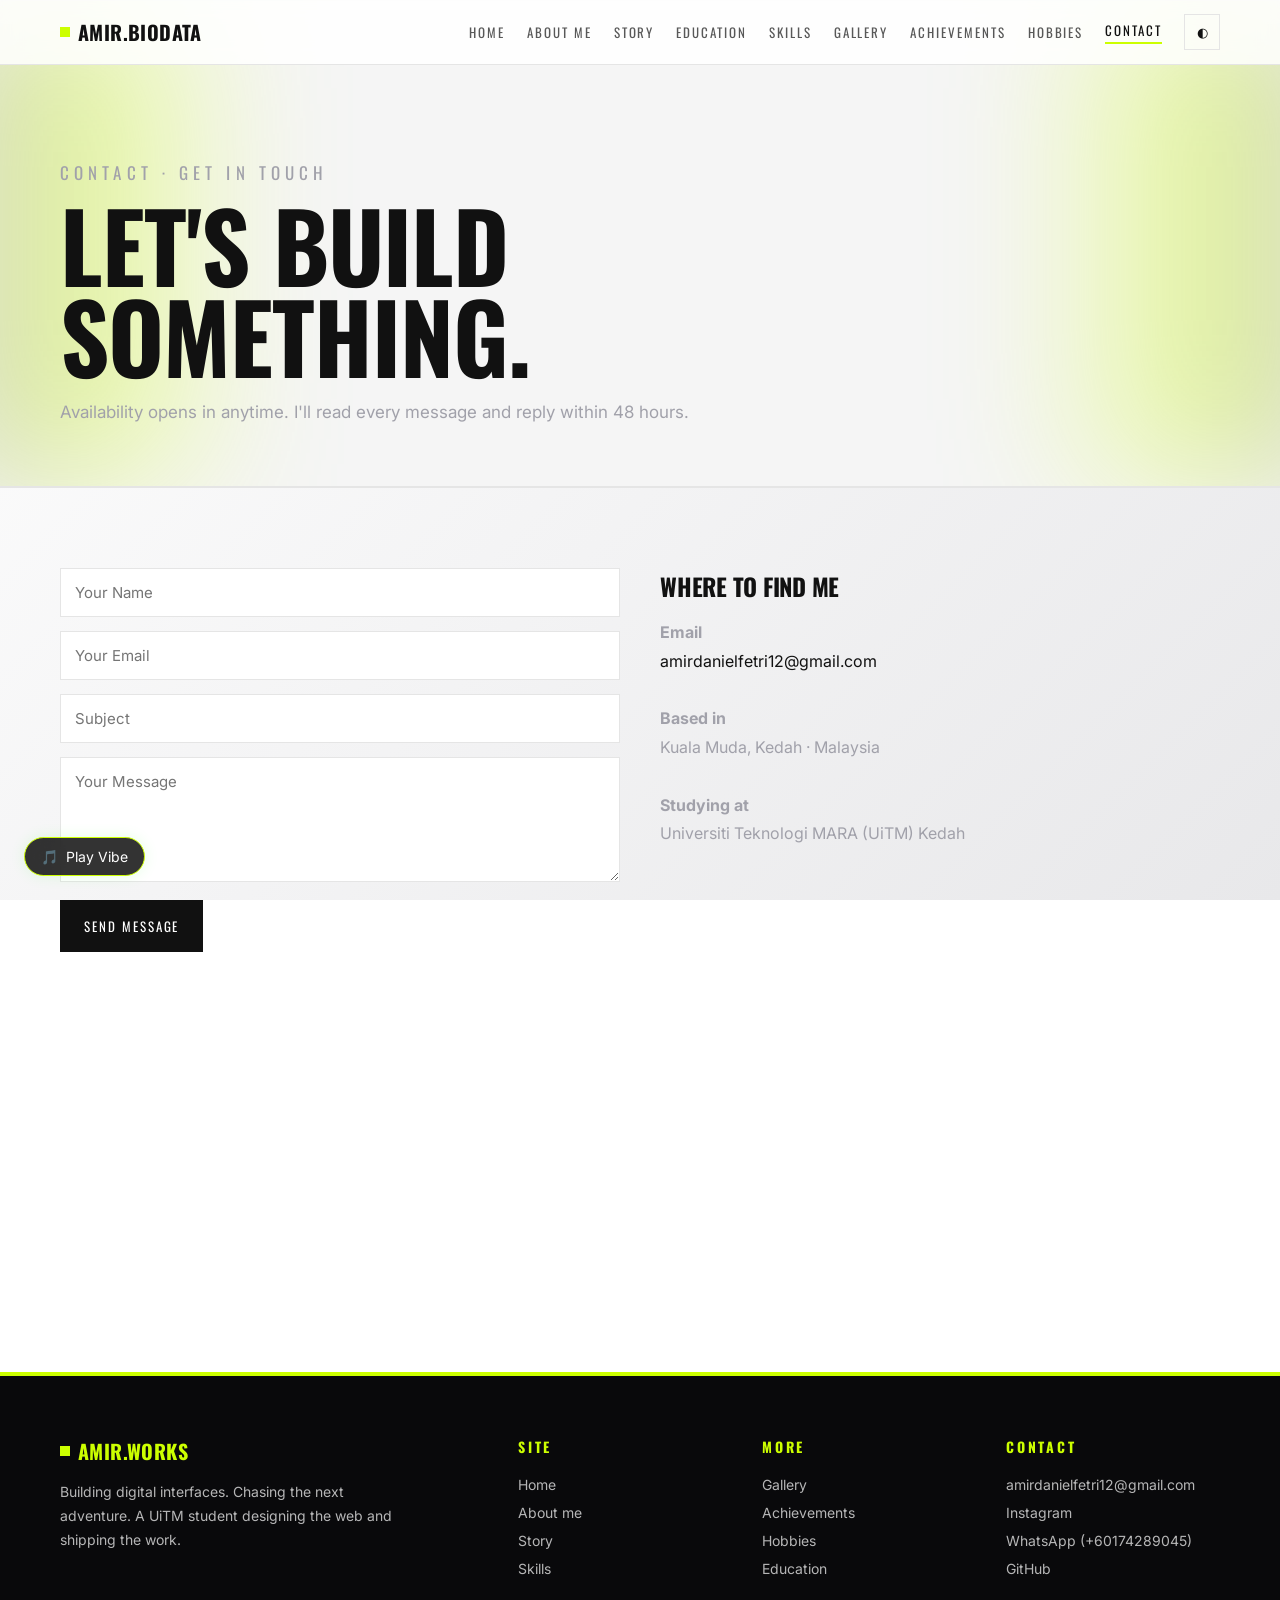
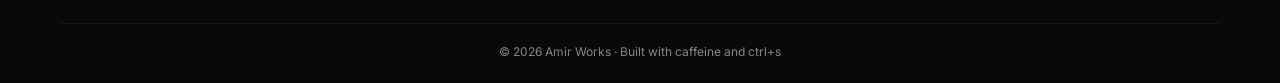
<file: contact.html>
<!doctype html>
<html lang="en">
<head>
<meta charset="utf-8">
<meta name="viewport" content="width=device-width,initial-scale=1">
<title>Contact — Amir Works</title>
<meta name="description" content="Get in touch about freelance, collaborations, or a cup of kopi.">
<meta property="og:title" content="Contact — Amir Works">
<meta property="og:description" content="Get in touch about freelance, collaborations, or a cup of kopi.">
<link rel="preconnect" href="https://fonts.googleapis.com">
<link rel="preconnect" href="https://fonts.gstatic.com" crossorigin>
<link rel="stylesheet" href="https://fonts.googleapis.com/css2?family=Oswald:wght@400;500;600;700&family=Inter:wght@400;500;600;700&display=swap">
<link rel="stylesheet" href="styles.css">
</head>
<body>

<header class="nav">
  <div class="nav-inner">
    <a href="index.html" class="brand"><span class="dot"></span>Amir.Biodata</a>
    <nav class="nav-links">
      <a href="index.html">Home</a>
      <a href="about me.html">About me</a>
      <a href="story.html">Story</a>
      <a href="education.html">Education</a>
      <a href="skills.html">Skills</a>
      <a href="gallery.html">Gallery</a>
      <a href="achievements.html">Achievements</a>
      <a href="hobbies.html">Hobbies</a>
      <a href="contact.html">Contact</a>
      <button class="icon-btn" onclick="toggleTheme()" aria-label="Theme">◐</button>
    </nav>
    <button class="icon-btn hamburger" aria-label="Menu">≡</button>
  </div>
</header>


<section class="page-hero">
  <div class="container reveal">
    <p class="eyebrow">Contact · Get in touch</p>
    <h1>Let's build<br>something.</h1>
    <p>Availability opens in anytime. I'll read every message and reply within 48 hours.</p>
  </div>
</section>
<section>
  <div class="container contact-grid">
    <form class="form reveal" action="https://formsubmit.co/amirdanielfetri12@gmail.com" method="POST">
      <input type="text" name="_honey" style="display:none">
  <input type="hidden" name="_captcha" value="false">
  <input type="text" name="name" placeholder="Your Name" required>
  <input type="email" name="email" placeholder="Your Email" required>
  <input type="text" name="_subject" placeholder="Subject" required>
  <textarea name="message" rows="5" placeholder="Your Message" required></textarea>
  <button type="submit" class="btn">Send Message</button>
      <p class="form-msg" style="margin-top:14px;font-family:'Oswald';font-size:13px;letter-spacing:.15em;text-transform:uppercase"></p>
    </form>
    <div class="reveal">
      <h3 style="font-size:24px;margin-bottom:14px">Where to find me</h3>
      <p style="color:var(--muted);line-height:1.8">
        <b>Email</b><br><a href="mailto:amirdanielfetri12@gmail.com" style="color:var(--fg)">amirdanielfetri12@gmail.com</a><br><br>
        <b>Based in</b><br>Kuala Muda, Kedah · Malaysia<br><br>
        <b>Studying at</b><br>Universiti Teknologi MARA (UiTM) Kedah<br>
      </p>
      <iframe class="map" style="width:100%;border:0;margin-top:20px" loading="lazy" src="https://maps.google.com/maps?q=UiTM%20Kedah%20Kampus%20Merbok&t=&z=15&ie=UTF8&iwloc=&output=embed"></iframe>
    </div>
  </div>
</section>

<footer>
  <div class="container">
    <div class="foot-grid">
      <div>
        <div class="brand" style="color:var(--accent)"><span class="dot"></span>Amir.Works</div>
        <p style="margin-top:14px;opacity:.7;max-width:340px;font-size:14px;line-height:1.7">Building digital interfaces. Chasing the next adventure. A UiTM student designing the web and shipping the work.</p>
      </div>
      <div>
        <h4>Site</h4>
        <a href="index.html">Home</a><br><a href="about me.html">About me</a><br><a href="story.html">Story</a><br><a href="skills.html">Skills</a>
      </div>
      <div>
        <h4>More</h4>
        <a href="gallery.html">Gallery</a><br><a href="achievements.html">Achievements</a><br><a href="hobbies.html">Hobbies</a><br><a href="education.html">Education</a>
      </div>
      <div>
        <h4>Contact</h4>
        <a href="mailto:amirdanielfetri12@gmail.com">amirdanielfetri12@gmail.com</a><br><a href="https://www.instagram.com/_444amdn?igsh=MTB3enhwcjFvMWdm">Instagram</a><br><a href="https://wa.me/60174289045" target="_blank">WhatsApp (+60174289045)</a><br><a href="https://github.com/xdgamerzx1234-create">GitHub</a>
      </div>
    </div>
    <div class="copy">© 2026 Amir Works · Built with caffeine and ctrl+s</div>
  </div>
</footer>
<button class="totop" aria-label="Top">↑</button>
<div class="lightbox"><button class="close">×</button><img alt=""></div>
<script src="script.js"></script>

<audio id="bg-music" loop>
  <source src="C:\Users\amird\OneDrive\ドキュメント\amir love v 3\amir-works\Picture\Dagored - Sharp Stones (freetouse.com).mp3" type="audio/mp3">
</audio>

<button id="music-toggle" class="music-btn">
  <span id="music-icon">🎵</span> <span id="music-text">Play Vibe</span>
</button>

<script src="music.js"></script>

</body></html>
</file>
<file: styles.css>
/* Amir Works — High-Vis / Cyber */
:root{
  --bg:#ffffff; --fg:#111111; --muted:#a1a1aa; --border:#e5e5e5;
  --card:#ffffff; --secondary:#f5f5f5; --accent:#ccff00; --accent-fg:#111111;
  --primary:#09090b; --primary-fg:#ffffff;
}
html.dark{
  --bg:#09090b; --fg:#f5f5f5; --muted:#a1a1aa; --border:#1f1f22;
  --card:#111114; --secondary:#15151a; --accent:#ccff00; --accent-fg:#09090b;
  --primary:#ccff00; --primary-fg:#09090b;
}
*{box-sizing:border-box;margin:0;padding:0}
html,body{background:var(--bg);color:var(--fg);font-family:'Inter',system-ui,sans-serif;-webkit-font-smoothing:antialiased;scroll-behavior:smooth}
img{max-width:100%;display:block}
a{color:inherit;text-decoration:none}
.font-display,h1,h2,h3,h4,h5,h6{font-family:'Oswald','Space Grotesk',system-ui,sans-serif;letter-spacing:-0.01em;text-transform:uppercase}
.container{max-width:1200px;margin:0 auto;padding:0 20px}

/* NAV */
.nav{position:fixed;top:0;left:0;right:0;z-index:50;background:color-mix(in srgb,var(--bg) 85%,transparent);backdrop-filter:blur(10px);border-bottom:1px solid var(--border)}
.nav-inner{display:flex;align-items:center;justify-content:space-between;height:64px;max-width:1200px;margin:0 auto;padding:0 20px}
.brand{font-family:'Oswald';font-weight:700;font-size:20px;letter-spacing:0.02em;text-transform:uppercase;display:flex;align-items:center;gap:8px}
.brand .dot{width:10px;height:10px;background:var(--accent);display:inline-block}
.nav-links{display:flex;gap:22px;align-items:center}
.nav-links a{font-family:'Oswald';font-size:13px;letter-spacing:.15em;text-transform:uppercase;opacity:.7;transition:opacity .2s}
.nav-links a:hover,.nav-links a.active{opacity:1;color:var(--fg)}
.nav-links a.active{border-bottom:2px solid var(--accent);padding-bottom:2px}
.icon-btn{height:36px;width:36px;display:inline-flex;align-items:center;justify-content:center;border:1px solid var(--border);background:transparent;color:var(--fg);cursor:pointer;transition:.2s}
.icon-btn:hover{background:var(--fg);color:var(--bg)}
.hamburger{display:none}
@media (max-width:880px){
  .nav-links{display:none;position:absolute;top:64px;left:0;right:0;background:var(--bg);flex-direction:column;align-items:flex-start;padding:20px;border-bottom:1px solid var(--border)}
  .nav-links.open{display:flex}
  .hamburger{display:inline-flex}
}

/* HERO */
.hero{padding:120px 0 60px;position:relative;overflow:hidden}
.hero-split{display:grid;grid-template-columns:1.2fr 1fr;gap:40px;align-items:center}
@media (max-width:880px){.hero-split{grid-template-columns:1fr}}
.eyebrow{font-family:'Oswald';font-size:11px;letter-spacing:.3em;text-transform:uppercase;color:var(--muted)}
.title-xl{font-size:clamp(48px,9vw,128px);line-height:.92;font-weight:700;margin-top:14px}
.title-xl .vot{color:var(--accent);background:var(--primary);padding:0 .08em;display:inline-block}
.subtitle{margin-top:24px;color:var(--muted);max-width:560px;font-size:17px;line-height:1.6}
.cta-row{margin-top:28px;display:flex;gap:12px;flex-wrap:wrap}
.btn{display:inline-flex;align-items:center;gap:8px;padding:14px 22px;font-family:'Oswald';letter-spacing:.15em;text-transform:uppercase;font-size:13px;border:2px solid var(--fg);background:var(--fg);color:var(--bg);cursor:pointer;transition:.2s}
.btn:hover{background:var(--accent);border-color:var(--accent);color:var(--accent-fg)}
.btn.ghost{background:transparent;color:var(--fg)}
.btn.ghost:hover{background:var(--fg);color:var(--bg)}
.hero-card{position:relative;border:4px solid var(--fg);aspect-ratio:4/5;overflow:hidden;background:var(--secondary)}
.hero-card img{height:100%;width:100%;object-fit:cover;filter:grayscale(.3) contrast(1.05)}
.hero-card .tag{position:absolute;left:-1px;bottom:24px;background:var(--accent);color:var(--accent-fg);padding:10px 16px;font-family:'Oswald';font-size:12px;letter-spacing:.25em}

/* SECTION */
section{padding:80px 0;border-top:1px solid var(--border)}
.section-head{margin-bottom:48px}
.section-head h2{font-size:clamp(32px,5vw,56px);font-weight:700;margin-top:8px}

/* STATS */
.stats{display:grid;grid-template-columns:repeat(4,1fr);gap:1px;background:var(--border)}
@media (max-width:700px){.stats{grid-template-columns:repeat(2,1fr)}}
.stat{background:var(--bg);padding:30px 24px}
.stat .n{font-family:'Oswald';font-size:56px;font-weight:700;line-height:1}
.stat .l{font-family:'Oswald';font-size:11px;letter-spacing:.25em;color:var(--muted);text-transform:uppercase;margin-top:8px}

/* MARQUEE */
.marquee{overflow:hidden;background:var(--primary);color:var(--primary-fg);padding:18px 0;border-top:4px solid var(--accent);border-bottom:4px solid var(--accent)}
.marquee-track{display:flex;gap:48px;white-space:nowrap;animation:marq 28s linear infinite;font-family:'Oswald';font-size:24px;letter-spacing:.1em;text-transform:uppercase}
.marquee-track span{display:inline-flex;align-items:center;gap:48px}
.marquee-track .star{color:var(--accent)}
@keyframes marq{from{transform:translateX(0)}to{transform:translateX(-50%)}}

/* CARD GRID */
.grid{display:grid;gap:20px}
.grid.cols-3{grid-template-columns:repeat(3,1fr)}
.grid.cols-2{grid-template-columns:repeat(2,1fr)}
.grid.cols-4{grid-template-columns:repeat(4,1fr)}
@media (max-width:880px){.grid.cols-3,.grid.cols-4{grid-template-columns:repeat(2,1fr)}}
@media (max-width:560px){.grid.cols-2,.grid.cols-3,.grid.cols-4{grid-template-columns:1fr}}
.card{background:var(--card);border:1px solid var(--border);padding:24px;transition:.2s}
.card:hover{border-color:var(--fg);transform:translateY(-2px)}
.card h3{font-size:22px;margin-bottom:8px}
.card p{color:var(--muted);font-size:14px;line-height:1.6}

/* PAGE HERO */
.page-hero{padding:140px 0 60px;border-bottom:1px solid var(--border);background:var(--secondary)}
.page-hero h1{font-size:clamp(48px,8vw,96px);font-weight:700;line-height:.95;margin-top:12px}
.page-hero p{color:var(--muted);max-width:640px;margin-top:18px;font-size:17px;line-height:1.6}

/* TIMELINE */
.timeline{position:relative;max-width:760px;margin:0 auto;padding-left:30px}
.timeline::before{content:"";position:absolute;left:7px;top:8px;bottom:8px;width:1px;background:var(--border)}
.timeline li{list-style:none;position:relative;margin-bottom:48px}
.timeline li::before{content:"";position:absolute;left:-30px;top:6px;width:16px;height:16px;background:var(--accent);border:2px solid var(--fg)}
.timeline .y{font-family:'Oswald';font-size:11px;letter-spacing:.25em;color:var(--muted);text-transform:uppercase}
.timeline h3{font-size:24px;margin:8px 0}
.timeline p{color:var(--muted);line-height:1.6}

/* SKILLS */
.bar{height:8px;background:var(--secondary);position:relative;overflow:hidden;margin-top:8px}
.bar > i{display:block;height:100%;background:var(--accent);width:0;transition:width 1s ease}
.skill-row{margin-bottom:18px}
.skill-row .top{display:flex;justify-content:space-between;font-family:'Oswald';font-size:13px;letter-spacing:.1em;text-transform:uppercase}

/* GALLERY */
.gal-grid{display:grid;grid-template-columns:repeat(4,1fr);gap:8px}
@media (max-width:880px){.gal-grid{grid-template-columns:repeat(2,1fr)}}
.gal-grid img{aspect-ratio:1;object-fit:cover;cursor:zoom-in;transition:.4s}
.gal-grid img:hover{transform:scale(1.03)}

/* CAROUSEL */
.carousel{position:relative;border:4px solid var(--fg);overflow:hidden}
.car-track{display:flex;transition:transform .5s ease}
.car-track > div{min-width:100%;position:relative}
.car-track img{aspect-ratio:16/9;object-fit:cover;width:100%}
.car-cap{position:absolute;left:16px;bottom:16px;background:var(--primary);color:var(--primary-fg);padding:12px 16px}
.car-cap b{font-family:'Oswald';font-size:18px;letter-spacing:.05em;text-transform:uppercase}
.car-cap small{display:block;font-family:'Oswald';font-size:10px;letter-spacing:.2em;opacity:.7;margin-top:4px}
.car-nav{display:flex;justify-content:flex-end;gap:8px;margin-bottom:12px}
.dots{display:flex;gap:6px;justify-content:center;margin-top:14px}
.dots i{width:32px;height:5px;background:var(--border);cursor:pointer}
.dots i.on{background:var(--accent)}

/* LIGHTBOX */
.lightbox{position:fixed;inset:0;background:rgba(0,0,0,.9);display:none;align-items:center;justify-content:center;z-index:100;padding:20px}
.lightbox.open{display:flex}
.lightbox img{max-height:90vh;max-width:90vw}
.lightbox .close{position:absolute;top:20px;right:20px;color:#fff;font-size:28px;cursor:pointer;background:none;border:none}

/* CONTACT */
.contact-grid{display:grid;grid-template-columns:1fr 1fr;gap:40px}
@media (max-width:880px){.contact-grid{grid-template-columns:1fr}}
.form input,.form textarea{width:100%;padding:14px;border:1px solid var(--border);background:var(--bg);color:var(--fg);font-family:inherit;font-size:15px;margin-bottom:14px}
.form input:focus,.form textarea:focus{outline:2px solid var(--accent);border-color:var(--accent)}
.map{aspect-ratio:4/3;border:1px solid var(--border);filter:grayscale(1) contrast(1.1)}

/* FOOTER */
footer{background:var(--primary);color:var(--primary-fg);padding:60px 0 24px;margin-top:0;border-top:4px solid var(--accent)}
footer h4{font-family:'Oswald';font-size:14px;letter-spacing:.2em;margin-bottom:14px;color:var(--accent)}
footer a{opacity:.7;font-size:14px;line-height:2}
footer a:hover{opacity:1}
.foot-grid{display:grid;grid-template-columns:2fr 1fr 1fr 1fr;gap:30px}
@media (max-width:700px){.foot-grid{grid-template-columns:1fr 1fr}}
.copy{border-top:1px solid rgba(255,255,255,.1);margin-top:40px;padding-top:20px;font-size:12px;opacity:.5;text-align:center}

/* BACK TO TOP */
.totop{position:fixed;right:20px;bottom:20px;width:46px;height:46px;background:var(--accent);color:var(--accent-fg);border:none;cursor:pointer;display:none;align-items:center;justify-content:center;font-size:20px;z-index:40}
.totop.show{display:inline-flex}

/* REVEAL */
.reveal{opacity:0;transform:translateY(24px);transition:opacity .7s ease,transform .7s ease}
.reveal.in{opacity:1;transform:none}

.hero-card video{height:100%;width:100%;object-fit:cover;filter:grayscale(.2) contrast(1.05)}
.video-frame{position:relative;border:4px solid var(--fg);overflow:hidden;background:#000}
.video-frame video{display:block;width:100%;aspect-ratio:16/9;object-fit:cover}

/* Adds a diagonal grey-to-black gradient in dark mode */
html.dark body {
  background: linear-gradient(135deg, #2a2a30 0%, #000000 100%);
  background-attachment: fixed;
}

/* Forces the highlighted green text to turn black in dark mode */
html.dark .title-xl .vot {
  color: var(--accent-fg);
}

/* 1. Turns the marquee stars, footer headings, and "Amir.Works" black in dark mode */
html.dark .marquee-track .star,
html.dark footer h4,
html.dark footer .brand {
  color: var(--primary-fg) !important;
}

/* 2. Fixes the square dot next to "Amir.Works" in the footer */
html.dark footer .brand .dot {
  background: var(--primary-fg) !important;
}

/* 3. Darkens the border line above your copyright section so it's visible against the green */
html.dark .copy {
  border-top: 1px solid rgba(0, 0, 0, 0.1);
}

/* Shows a magnifying glass cursor on all content images to indicate the lightbox */
section img {
  cursor: zoom-in;
  transition: transform 0.4s ease;
}

/* Optional: Adds a slight zoom effect when hovering over any image */
section img:hover {
  transform: scale(1.02);
}

/* --- PAGE TRANSITION LOADER --- */
.page-loader {
  position: fixed;
  inset: 0;
  background: var(--bg);
  z-index: 99999; /* Keeps it on top of everything */
  display: flex;
  align-items: center;
  justify-content: center;
  opacity: 1;
  transition: opacity 0.4s ease;
  pointer-events: none;
}

/* Hides the loader */
.page-loader.hidden {
  opacity: 0;
}

/* The new text loader styling */
.loader-text {
  font-family: 'Oswald', system-ui, sans-serif;
  font-size: 24px;
  font-weight: 700;
  letter-spacing: 0.15em;
  text-transform: uppercase;
  display: flex;
  align-items: center;
  gap: 10px;
  color: var(--fg); /* Adapts to black or white depending on the theme */
  animation: pulse 1.5s infinite ease-in-out;
}

/* The green accent dot */
/* Turns the static green square into a mini circular spinner */
.loader-text .dot {
  width: 20px;
  height: 20px;
  background: transparent;
  border: 3px solid var(--border); /* Creates the background ring */
  border-top-color: var(--accent); /* Adds the green spinning highlight */
  border-radius: 50%;
  display: inline-block;
  animation: spin 0.8s linear infinite; /* Keeps it spinning constantly */
}

/* Tells the dot how to spin */
@keyframes spin {
  to { transform: rotate(360deg); }
}

/* Universal Image Hover "Pop Out" Effect */
section img {
  /* Controls the speed of the zoom and shadow */
  transition: transform 0.4s ease, box-shadow 0.4s ease; 
  cursor: zoom-in;
}

section img:hover {
  /* Zooms the image in by 5%. Change to 1.10 for a bigger zoom */
  transform: scale(1.05); 
  
  /* Adds a shadow underneath to make it look like it's popping off the screen */
  box-shadow: 0 15px 30px rgba(0, 0, 0, 0.3); 
  
  /* Ensures the zoomed image overlaps other elements instead of hiding behind them */
  z-index: 10; 
  position: relative; 
}

/* Light mode background gradient */
html:not(.dark) body {
  background: linear-gradient(135deg, #ffffff 0%, #e8e8ea 100%);
  background-attachment: fixed;
}

/* Ambient Neon Glow for the Hero Section */
.hero::before {
  content: "";
  position: absolute;
  top: -20%;
  right: -10%;
  width: 60vw;          /* Scales with the screen size */
  height: 60vw;
  background: var(--accent); /* Uses your exact neon green variable */
  border-radius: 50%;
  filter: blur(120px);  /* This creates the soft "light ray" effect */
  opacity: 0.25;        /* Keeps it subtle so the text remains readable */
  z-index: 0;           /* Pushes it behind the content */
  pointer-events: none; /* Prevents it from blocking clicks */
}

/* Optional: Add a smaller secondary light on the left side for balance */
.hero::after {
  content: "";
  position: absolute;
  bottom: -20%;
  left: -10%;
  width: 40vw;
  height: 40vw;
  background: var(--muted); 
  border-radius: 50%;
  filter: blur(100px);
  opacity: 0.1;
  z-index: 0;
  pointer-events: none;
}

/* Ambient Side Lighting for Inner Pages (About, Story, etc.) */
.page-hero {
  position: relative;
  overflow: hidden; /* Keeps the light from spilling outside the hero block */
}

/* Elevates the text so the glowing light sits behind it */
.page-hero .container {
  position: relative;
  z-index: 1;
}

/* Left Side: Flat neon gradient with soft black edges */
.page-hero::before {
  content: "";
  position: absolute;
  top: 0;
  left: -5%;
  width: 25vw;
  height: 100%;
  /* Blends from dark black on the edge, to neon, to transparent */
  background: linear-gradient(to right, rgba(0, 0, 0, 0.5), var(--accent) 40%, transparent);
  filter: blur(70px);
  opacity: 0.4;
  z-index: 0;
  pointer-events: none;
}

/* Right Side: Flat neon gradient with soft black edges */
.page-hero::after {
  content: "";
  position: absolute;
  top: 0;
  right: -5%;
  width: 25vw;
  height: 100%;
  /* Reverses the direction for the right side */
  background: linear-gradient(to left, rgba(0, 0, 0, 0.5), var(--accent) 40%, transparent);
  filter: blur(70px);
  opacity: 0.4;
  z-index: 0;
  pointer-events: none;
}

/* Aesthetic Neon & Black Brush Stroke Background */
.section-brush {
  position: relative;
  overflow: hidden; /* Prevents the brush stroke from causing horizontal scrolling */
  z-index: 1;
}

.section-brush::before {
  content: "";
  position: absolute;
  top: 50%;
  left: 50%;
  width: 120vw;
  height: 120%;
  /* Angles the stroke dynamically across the screen */
  transform: translate(-50%, -50%) skewY(-6deg);
  /* Creates the "paint" mix of dark ink and neon glow */
  background: linear-gradient(
    90deg, 
    transparent 0%, 
    rgba(0, 0, 0, 0.7) 20%, 
    color-mix(in srgb, var(--accent) 70%, transparent) 50%, 
    rgba(0, 0, 0, 0.7) 80%, 
    transparent 100%
  );
  filter: blur(25px); /* Softens it so it looks like dry brushing/lighting */
  opacity: 0.15; /* Keeps the text highly readable */
  z-index: -1; /* Puts it behind your content */
  pointer-events: none;
}

/* Makes the neon slightly more vivid when Dark Mode is active */
html.dark .section-brush::before {
  opacity: 0.25; 
}

/* --- FIXED: Image Hover Pop-Out --- */
section img {
  cursor: zoom-in;
  /* We removed the global transition here so it stops breaking your .reveal fade-in! */
}

/* 1. The Snappy Hover Effect */
section img.reveal.in:hover, 
section img:not(.reveal):hover {
  /* The !important tag ensures it overrides the default reveal state */
  transform: scale(1.05) !important; 
  z-index: 10; 
  position: relative; 
  box-shadow: none; 
  
  /* Apply the springy zoom ONLY when hovering */
  transition: transform 0.4s cubic-bezier(0.175, 0.885, 0.32, 1.275) !important;
  
  /* Forces the hover to happen instantly, ignoring any entrance delays */
  transition-delay: 0s !important; 
}

/* 2. The 1-2-3 Waterfall Reveal Delay */
/* This automatically targets the 1st, 2nd, and 3rd items in your grids */
.grid.cols-3 > .reveal:nth-child(1) { transition-delay: 0s; }
.grid.cols-3 > .reveal:nth-child(2) { transition-delay: 0.15s; }
.grid.cols-3 > .reveal:nth-child(3) { transition-delay: 0.3s; }

/* --- Story Page: Cyber "Half Rectangle" Corners --- */
.timeline-frame {
  position: relative;
  padding: 60px 40px;
  max-width: 840px;
  margin: 0 auto;
}

/* Top-Left & Bottom-Right: Large Dark Half-Rectangles */
.timeline-frame::before {
  content: "";
  position: absolute;
  top: 0; left: 0; right: 0; bottom: 0;
  background: 
    linear-gradient(135deg, var(--fg) 50px, transparent 51px) top left,
    linear-gradient(315deg, var(--fg) 50px, transparent 51px) bottom right;
  background-size: 51% 51%;
  background-repeat: no-repeat;
  z-index: 0;
  /* Softens the black slightly so it blends nicely */
  opacity: 0.8; 
}

/* Top-Right & Bottom-Left: Small Neon Accent Slices */
.timeline-frame::after {
  content: "";
  position: absolute;
  top: 0; left: 0; right: 0; bottom: 0;
  background: 
    linear-gradient(225deg, var(--accent) 25px, transparent 26px) top right,
    linear-gradient(45deg, var(--accent) 25px, transparent 26px) bottom left;
  background-size: 51% 51%;
  background-repeat: no-repeat;
  z-index: 0;
}

/* Elevates the actual timeline so the corner shapes stay underneath */
.timeline-frame .timeline {
  position: relative;
  z-index: 1;
}

/* --- Vertical Side Brushes (Story Page) --- */
.story-brushes {
  position: relative;
  overflow: hidden; /* Keeps the brush from causing horizontal scrolling */
}

.story-brushes::before,
.story-brushes::after {
  content: "";
  position: absolute;
  top: -10%;
  width: 25vw;
  height: 120%;
  filter: blur(35px); /* Softens the strokes */
  z-index: 0;
  pointer-events: none;
  opacity: 0.2; /* Subtle in light mode */
}

/* Left Edge Brush */
.story-brushes::before {
  left: -10%;
  transform: skewX(-12deg); /* Angles the brush slice */
  background: linear-gradient(
    90deg,
    rgba(0, 0, 0, 0.9) 0%,
    color-mix(in srgb, var(--accent) 80%, transparent) 50%,
    transparent 100%
  );
}

/* Right Edge Brush */
.story-brushes::after {
  right: -10%;
  transform: skewX(12deg); /* Opposite angle for symmetry */
  background: linear-gradient(
    -90deg,
    rgba(0, 0, 0, 0.9) 0%,
    color-mix(in srgb, var(--accent) 80%, transparent) 50%,
    transparent 100%
  );
}

/* Makes the neon slightly brighter in Dark Mode */
html.dark .story-brushes::before,
html.dark .story-brushes::after {
  opacity: 0.35;
}

/* Ensure the timeline frame stays cleanly above the brushes */
.story-brushes .timeline-frame {
  position: relative;
  z-index: 2;
}

/* --- Global Table Style: Force remove ALL table lines --- */
table, table tr, table th, table td, table tbody tr, table thead tr {
  border: none !important;
  border-bottom: none !important;
  border-top: none !important;
  border-left: none !important;
  border-right: none !important;
}

/* --- Education Page: Green & Orange Side Brushes --- */
.edu-brush {
  position: relative;
  overflow: hidden; 
}

/* Base setup for both left and right brushes */
.edu-brush::before,
.edu-brush::after {
  content: "";
  position: absolute;
  top: -10%;
  width: 25vw;
  height: 120%;
  filter: blur(35px); /* Soft brush effect */
  z-index: 0;
  pointer-events: none;
  opacity: 0.2; /* Subtle for light mode */
}

/* Left Edge Brush: Green melting into Orange */
.edu-brush::before {
  left: -10%;
  transform: skewX(-12deg);
  background: linear-gradient(
    90deg,
    rgba(0, 0, 0, 0.9) 0%,
    color-mix(in srgb, var(--accent) 80%, transparent) 40%,
    color-mix(in srgb, #ff7a00 80%, transparent) 70%,
    transparent 100%
  );
}

/* Right Edge Brush: Green melting into Orange */
.edu-brush::after {
  right: -10%;
  transform: skewX(12deg);
  background: linear-gradient(
    -90deg,
    rgba(0, 0, 0, 0.9) 0%,
    color-mix(in srgb, var(--accent) 80%, transparent) 40%,
    color-mix(in srgb, #ff7a00 80%, transparent) 70%,
    transparent 100%
  );
}

/* Pops brighter in Dark Mode */
html.dark .edu-brush::before,
html.dark .edu-brush::after {
  opacity: 0.35; 
}

/* Ensures your cards and images stay cleanly above the paint */
.edu-brush .container {
  position: relative;
  z-index: 2;
}

/* --- 4-Column Waterfall Reveal (Skills Page) --- */
.grid.cols-4 > .reveal:nth-child(1) { transition-delay: 0s; }
.grid.cols-4 > .reveal:nth-child(2) { transition-delay: 0.15s; }
.grid.cols-4 > .reveal:nth-child(3) { transition-delay: 0.3s; }
.grid.cols-4 > .reveal:nth-child(4) { transition-delay: 0.45s; }

/* The Video Reveal Delay (Popping out after the 4th image) */
/* The '+' symbol tells the browser to target the video frame that comes immediately after a 4-column grid */
.grid.cols-4 + .video-frame.reveal { 
  transition-delay: 0.6s; 
}

/* --- Skills Page: Neon Purple & Black Side Brushes --- */
.skills-brush {
  position: relative;
  overflow: hidden; 
}

/* Base setup for the purple side brushes */
.skills-brush::before,
.skills-brush::after {
  content: "";
  position: absolute;
  top: -10%;
  width: 25vw;
  height: 120%;
  filter: blur(35px); /* Soft brush effect */
  z-index: 0;
  pointer-events: none;
  opacity: 0.2; /* Subtle for light mode */
}

/* Left Edge: Deep black melting into Neon Purple */
.skills-brush::before {
  left: -10%;
  transform: skewX(-12deg);
  background: linear-gradient(
    90deg,
    rgba(0, 0, 0, 0.9) 0%,
    color-mix(in srgb, #b026ff 80%, transparent) 50%,
    transparent 100%
  );
}

/* Right Edge: Deep black melting into Neon Purple */
.skills-brush::after {
  right: -10%;
  transform: skewX(12deg);
  background: linear-gradient(
    -90deg,
    rgba(0, 0, 0, 0.9) 0%,
    color-mix(in srgb, #b026ff 80%, transparent) 50%,
    transparent 100%
  );
}

/* Makes the neon pop beautifully in Dark Mode */
html.dark .skills-brush::before,
html.dark .skills-brush::after {
  opacity: 0.35; 
}

/* Ensures your skill bars and images stay sharply above the paint */
.skills-brush .container {
  position: relative;
  z-index: 2;
}

/* --- Achievements Page: Gold & Yellow Side Brushes --- */
.achievements-brush {
  position: relative;
  overflow: hidden; 
}

/* Base setup for the gold side brushes */
.achievements-brush::before,
.achievements-brush::after {
  content: "";
  position: absolute;
  top: -10%;
  width: 25vw;
  height: 120%;
  filter: blur(35px); /* Soft brush effect */
  z-index: 0;
  pointer-events: none;
  opacity: 0.2; /* Subtle for light mode */
}

/* Left Edge: Deep black melting into Gold and Yellow */
.achievements-brush::before {
  left: -10%;
  transform: skewX(-12deg);
  background: linear-gradient(
    90deg,
    rgba(0, 0, 0, 0.9) 0%,
    color-mix(in srgb, #ffd700 80%, transparent) 40%, /* Bright Gold */
    color-mix(in srgb, #ffaa00 80%, transparent) 70%, /* Deep Yellow/Orange */
    transparent 100%
  );
}

/* Right Edge: Deep black melting into Gold and Yellow */
.achievements-brush::after {
  right: -10%;
  transform: skewX(12deg);
  background: linear-gradient(
    -90deg,
    rgba(0, 0, 0, 0.9) 0%,
    color-mix(in srgb, #ffd700 80%, transparent) 40%, 
    color-mix(in srgb, #ffaa00 80%, transparent) 70%, 
    transparent 100%
  );
}

/* Makes the gold shine brightly in Dark Mode */
html.dark .achievements-brush::before,
html.dark .achievements-brush::after {
  opacity: 0.35; 
}

/* Ensures your achievement cards and images stay cleanly above the paint */
.achievements-brush .container {
  position: relative;
  z-index: 2;
}

/* --- Cyber Grip Stripes for Cards --- */
.card {
  position: relative;
  overflow: hidden; /* Ensures the stripes stay cleanly inside the box boundaries */
}

/* Draws the diagonal stripes in the bottom-right corner */
.card::after {
  content: "";
  position: absolute;
  bottom: -15px;
  right: -15px;
  width: 75px;
  height: 75px;
  /* Creates the repeating black lines */
  background: repeating-linear-gradient(
    -45deg,
    transparent,
    transparent 5px,
    #000000 5px,
    #000000 7px
  );
  opacity: 0.15; /* Softly visible in light mode */
  z-index: 0;
  pointer-events: none;
  transition: opacity 0.3s ease, transform 0.3s ease;
}

/* Elevates the text inside the card so the stripes always sit behind the words */
.card * {
  position: relative;
  z-index: 1;
}

/* --- Dark Mode Configuration --- */
/* You requested black stripes. Since dark mode cards are already very dark, 
   we boost the opacity heavily so the pure black slices through the dark grey! */
html.dark .card::after {
  background: repeating-linear-gradient(
    -45deg,
    transparent,
    transparent 5px,
    #000000 5px,
    #000000 7px
  );
  opacity: 0.8; 
}

/* Optional: Make the stripes shift and darken slightly when you hover over the card */
.card:hover::after {
  opacity: 0.3;
  transform: scale(1.1);
}
html.dark .card:hover::after {
  opacity: 1;
}

/* --- Removes the Cyber Grip Stripes on specific sections --- */
.no-stripes .card::after {
  display: none !important;
}

/* --- Hobbies Page: 4-Way Cream & Black Brushes --- */
.hobbies-brush {
  position: relative;
  overflow: hidden; 
}

/* 1. The Left and Right Side Brushes */
.hobbies-brush::before {
  content: "";
  position: absolute;
  top: -10%; left: -10%; right: -10%; bottom: -10%;
  transform: skewX(-12deg); /* Angles the side strokes */
  background: 
    /* Left Edge: Black melting into Vanilla Cream */
    linear-gradient(90deg, rgba(0, 0, 0, 0.9) 0%, color-mix(in srgb, #fdf6e3 80%, transparent) 20%, transparent 40%),
    /* Right Edge: Black melting into Vanilla Cream */
    linear-gradient(-90deg, rgba(0, 0, 0, 0.9) 0%, color-mix(in srgb, #fdf6e3 80%, transparent) 20%, transparent 40%);
  filter: blur(40px); /* Soft brush effect */
  z-index: 0;
  pointer-events: none;
  opacity: 0.25; /* Soft glow for light mode */
}

/* 2. The Top and Bottom Brushes */
.hobbies-brush::after {
  content: "";
  position: absolute;
  top: -10%; left: -10%; right: -10%; bottom: -10%;
  transform: skewY(-4deg); /* Slightly angles the top/bottom strokes */
  background: 
    /* Top Edge: Black melting into Beige Cream */
    linear-gradient(180deg, rgba(0, 0, 0, 0.9) 0%, color-mix(in srgb, #f5f5dc 80%, transparent) 20%, transparent 40%),
    /* Bottom Edge: Black melting into Beige Cream */
    linear-gradient(0deg, rgba(0, 0, 0, 0.9) 0%, color-mix(in srgb, #f5f5dc 80%, transparent) 20%, transparent 40%);
  filter: blur(40px);
  z-index: 0;
  pointer-events: none;
  opacity: 0.25;
}

/* Boosts the contrast and glow in Dark Mode */
html.dark .hobbies-brush::before,
html.dark .hobbies-brush::after {
  opacity: 0.4; 
}

/* Ensures your cards and images stay fully visible above the paint */
.hobbies-brush .container {
  position: relative;
  z-index: 2;
}

/* --- Floating Music Player --- */
.music-btn {
  position: fixed;
  bottom: 24px;
  left: 24px;
  background: rgba(0, 0, 0, 0.8);
  color: #ffffff;
  border: 1px solid var(--accent);
  padding: 10px 16px;
  border-radius: 30px;
  font-family: 'Inter', sans-serif;
  font-size: 14px;
  cursor: pointer;
  z-index: 9999; /* Keeps it above absolutely everything */
  backdrop-filter: blur(10px);
  display: flex;
  align-items: center;
  gap: 8px;
  transition: all 0.3s ease;
  box-shadow: 0 0 15px rgba(0, 255, 0, 0.1); /* Subtle neon glow */
}

.music-btn:hover {
  transform: scale(1.05);
  box-shadow: 0 0 20px color-mix(in srgb, var(--accent) 50%, transparent);
}

.music-btn.playing {
  border-color: #b026ff; /* Changes to purple when playing */
  box-shadow: 0 0 15px rgba(176, 38, 255, 0.3);
}

/* --- Gallery Page: Red & Blue Side Brushes --- */
.gallery-brush {
  position: relative;
  overflow: hidden; 
}

/* Base setup for both far left and right brushes */
.gallery-brush::before,
.gallery-brush::after {
  content: "";
  position: absolute;
  top: -10%;
  width: 25vw;
  height: 120%;
  filter: blur(35px); /* Soft brush effect */
  z-index: 0;
  pointer-events: none;
  opacity: 0.25; /* Subtle for light mode */
}

/* Far Left Edge: Deep black melting into Neon Red then Neon Blue */
.gallery-brush::before {
  left: -12%; /* Pushed to the far left */
  transform: skewX(-12deg);
  background: linear-gradient(
    90deg,
    rgba(0, 0, 0, 0.9) 0%,
    color-mix(in srgb, #ff003c 80%, transparent) 40%, /* Neon Red */
    color-mix(in srgb, #0044ff 80%, transparent) 70%, /* Neon Blue */
    transparent 100%
  );
}

/* Far Right Edge: Deep black melting into Neon Blue then Neon Red */
.gallery-brush::after {
  right: -12%; /* Pushed to the far right */
  transform: skewX(12deg);
  background: linear-gradient(
    -90deg,
    rgba(0, 0, 0, 0.9) 0%,
    color-mix(in srgb, #0044ff 80%, transparent) 40%, /* Neon Blue */
    color-mix(in srgb, #ff003c 80%, transparent) 70%, /* Neon Red */
    transparent 100%
  );
}

/* Pops brighter and more vivid in Dark Mode */
html.dark .gallery-brush::before,
html.dark .gallery-brush::after {
  opacity: 0.4; 
}

/* Ensures your gallery images stay completely above the paint */
.gallery-brush .container {
  position: relative;
  z-index: 2;
}
</file>
